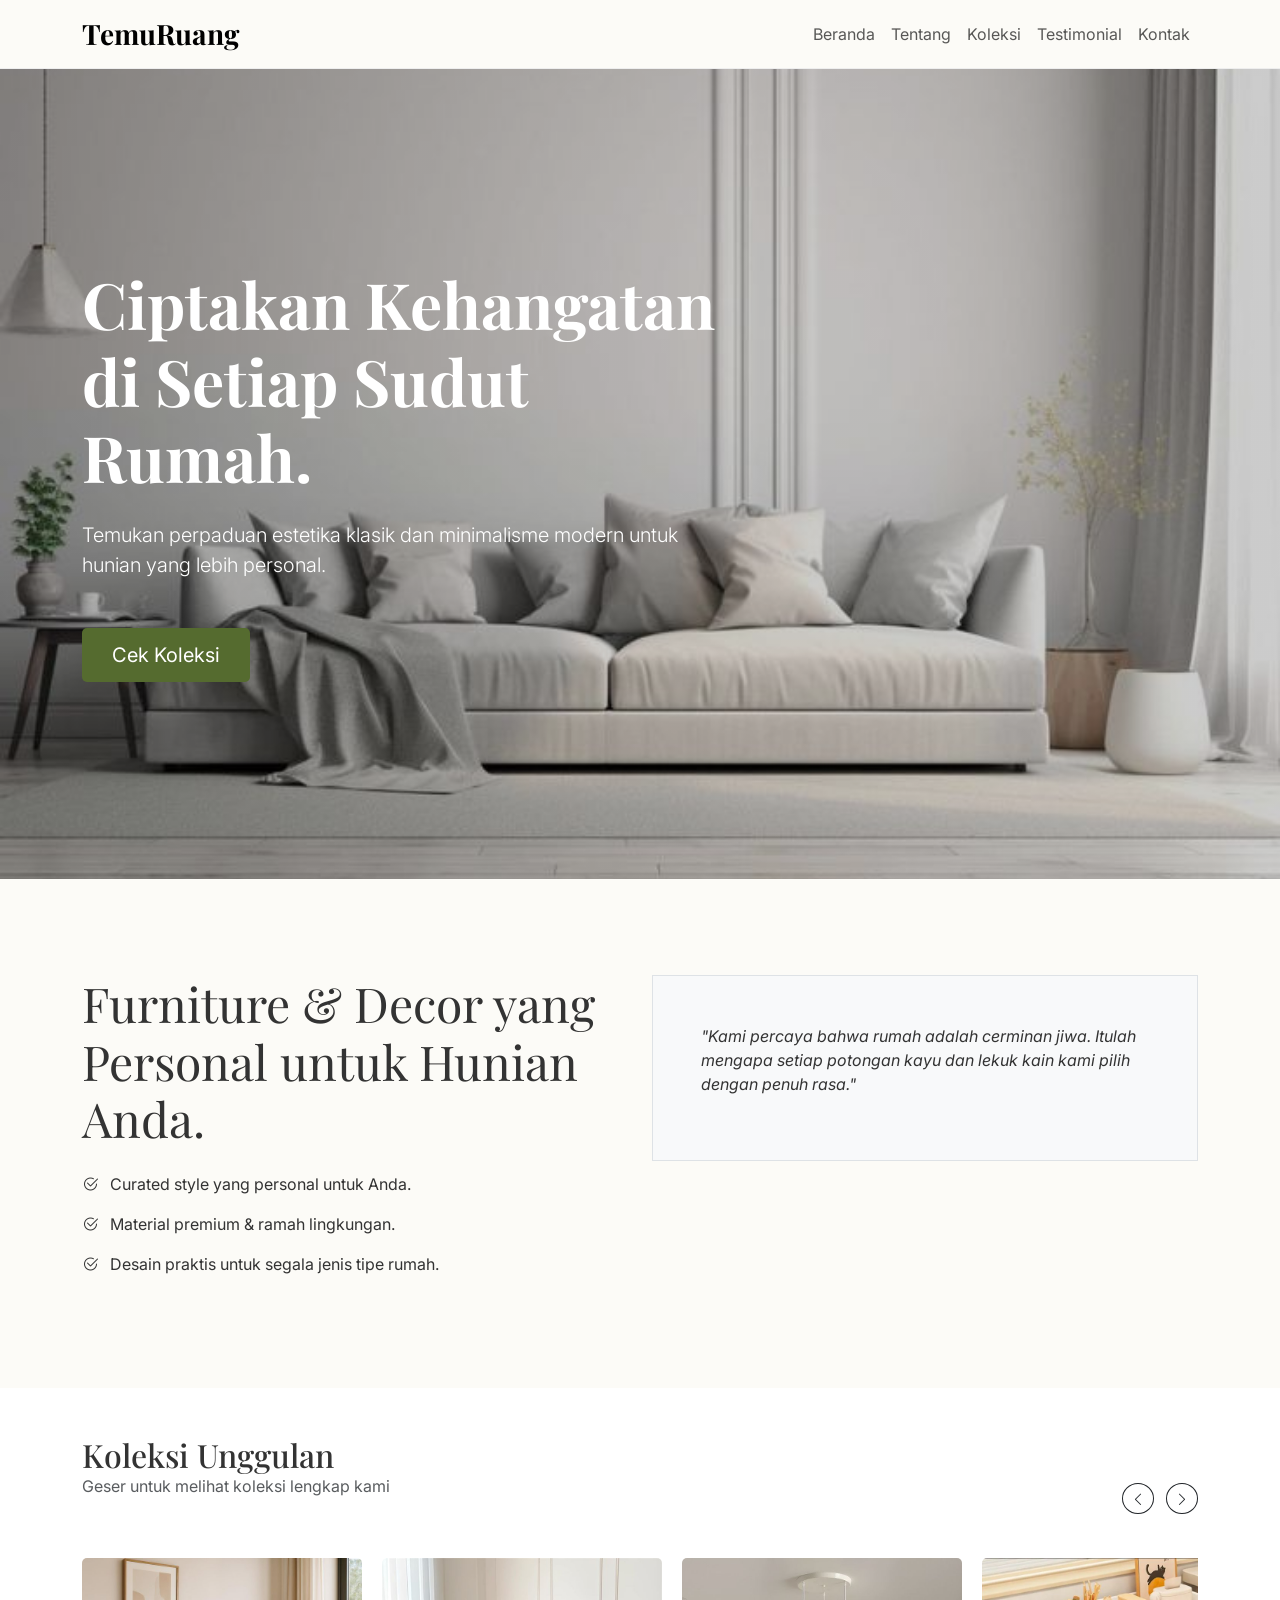
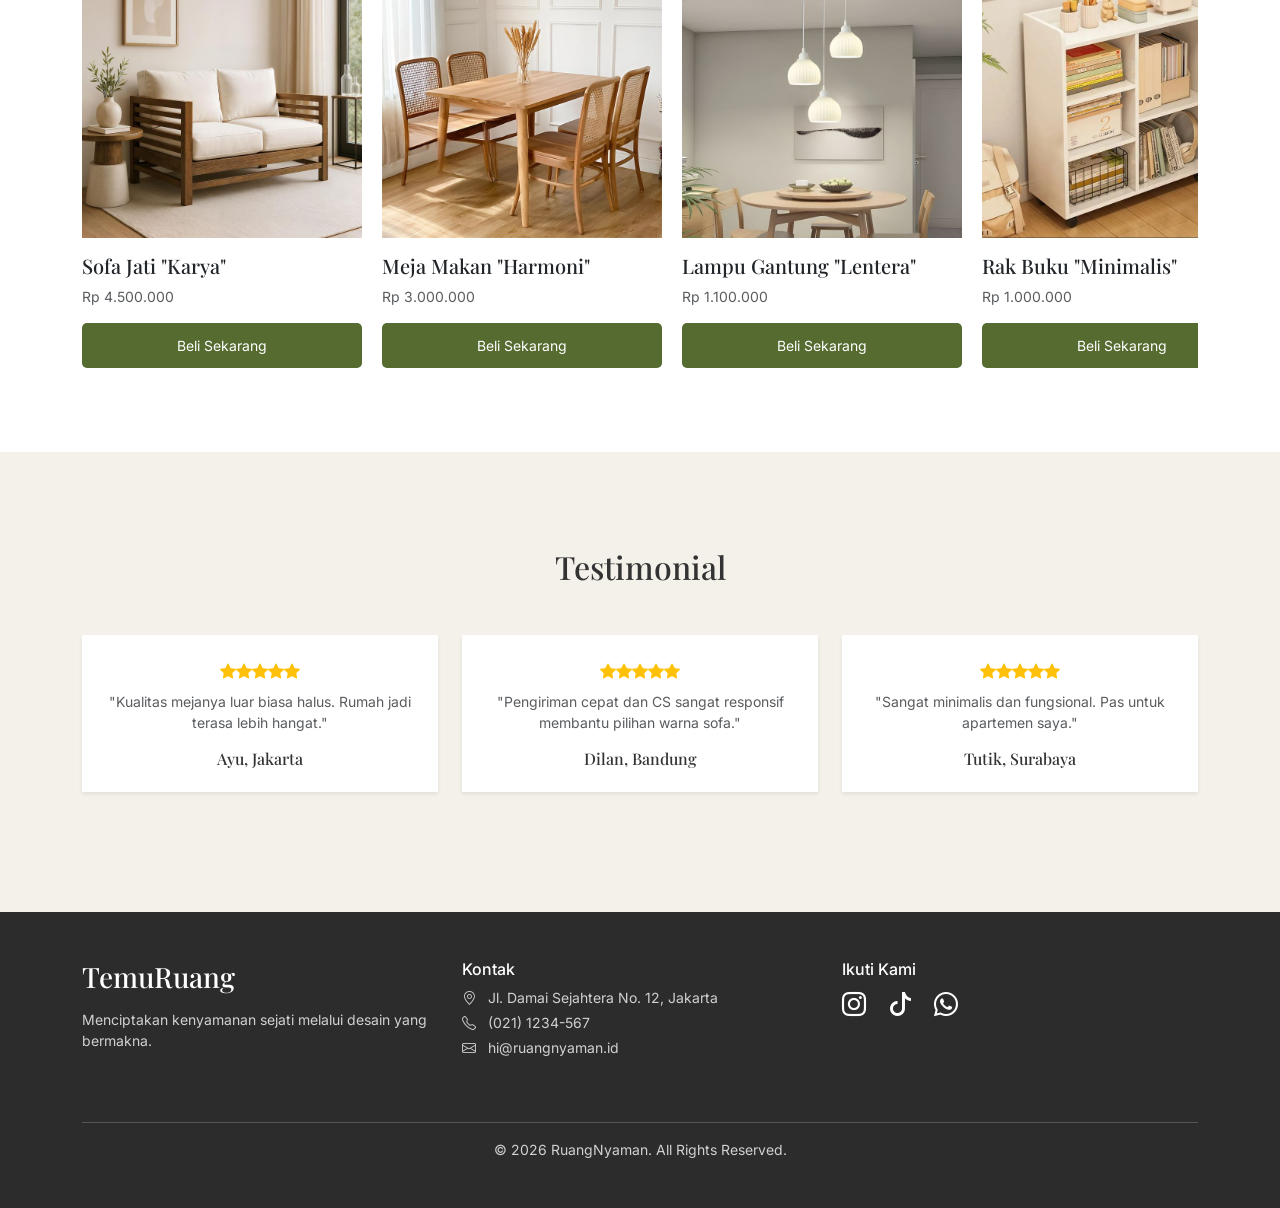
<file: index.html>
<!DOCTYPE html>
<html lang="id">
<head>
  <meta charset="UTF-8">
  <meta name="viewport" content="width=device-width, initial-scale=1.0">
  <title>TemuRuang</title>
  
  <link href="https://cdn.jsdelivr.net/npm/bootstrap@5.3.0/dist/css/bootstrap.min.css" rel="stylesheet">
  <link href="https://fonts.googleapis.com/css2?family=Inter:wght@300;400;600&family=Playfair+Display:ital,wght@0,700;1,400&display=swap" rel="stylesheet">
  <link href="https://unpkg.com/aos@2.3.1/dist/aos.css" rel="stylesheet">
  <link rel="stylesheet" href="https://cdn.jsdelivr.net/npm/bootstrap-icons@1.10.5/font/bootstrap-icons.css">
  <link rel="stylesheet" href="style.css">
</head>
<body>
  <nav class="navbar navbar-expand-lg sticky-top">
      <div class="container">
          <a class="navbar-brand brand-font fw-bold fs-3" href="#">TemuRuang</a>
          <button class="navbar-toggler" type="button" data-bs-toggle="collapse" data-bs-target="#navbarNav">
              <span class="navbar-toggler-icon"></span>
          </button>
          <div class="collapse navbar-collapse" id="navbarNav">
              <ul class="navbar-nav ms-auto">
                  <li class="nav-item"><a class="nav-link" href="#home">Beranda</a></li>
                  <li class="nav-item"><a class="nav-link" href="#about">Tentang</a></li>
                  <li class="nav-item"><a class="nav-link" href="#gallery">Koleksi</a></li>
                  <li class="nav-item"><a class="nav-link" href="#testimonial">Testimonial</a></li>
                  <li class="nav-item"><a class="nav-link" href="#contact">Kontak</a></li>
              </ul>
          </div>
      </div>
  </nav>

  <section class="hero-section" id="home">
      <div class="container" data-aos="fade-up" data-aos-duration="1000">
          <div class="col-md-7">
              <h1 class="display-3 fw-bold mb-4">Ciptakan Kehangatan di Setiap Sudut Rumah.</h1>
              <p class="lead mb-5">Temukan perpaduan estetika klasik dan minimalisme modern untuk hunian yang lebih personal.</p>
              <a href="#gallery" class="btn btn-custom btn-lg">Cek Koleksi</a>
          </div>
      </div>
  </section>

  <section class="py-5" id="about">
      <div class="container py-5">
          <div class="row align-items:center">
              <div class="col-md-6" data-aos="fade-right">
                  <h2 class="display-5 mb-4">Furniture & Decor yang Personal untuk Hunian Anda.</h2>
                  <ul class="list-unstyled">
                      <li class="mb-3"><i class="bi bi-check2-circle me-2"></i> Curated style yang personal untuk Anda.</li>
                      <li class="mb-3"><i class="bi bi-check2-circle me-2"></i> Material premium & ramah lingkungan.</li>
                      <li class="mb-3"><i class="bi bi-check2-circle me-2"></i> Desain praktis untuk segala jenis tipe rumah.</li>
                  </ul>
              </div>
              <div class="col-md-6" data-aos="fade-left">
                  <div class="p-5 bg-light border">
                      <p class="fst-italic">"Kami percaya bahwa rumah adalah cerminan jiwa. Itulah mengapa setiap potongan kayu dan lekuk kain kami pilih dengan penuh rasa."</p>
                  </div>
              </div>
          </div>
      </div>
  </section>

  <section class="py-5 bg-white" id="gallery">
      <div class="container">
          <div class="d-flex justify-content-between align-items-end mb-4" data-aos="fade-up">
              <div>
                  <h2 class="mb-0">Koleksi Unggulan</h2>
                  <p class="text-muted">Geser untuk melihat koleksi lengkap kami</p>
              </div>
              <div class="d-none d-md-block">
                  <button class="btn btn-outline-dark btn-sm rounded-circle me-2" onclick="scrollGallery(-300)"><i class="bi bi-chevron-left"></i></button>
                  <button class="btn btn-outline-dark btn-sm rounded-circle" onclick="scrollGallery(300)"><i class="bi bi-chevron-right"></i></button>
              </div>
          </div>

          <div class="scroll-wrapper" data-aos="fade-up" data-aos-delay="200">
              <div class="scroll-container" id="productScroll">
                  
                  <div class="product-card-scroll">
                      <div class="card product-card">
                          <img src="sofa.jpeg" class="card-img-top product-img" alt="Sofa">
                          <div class="card-body px-0">
                              <h5 class="brand-font">Sofa Jati "Karya"</h5>
                              <p class="text-muted small">Rp 4.500.000</p>
                              <button class="btn-custom btn btn-outline-dark btn-sm w-100" onclick="beliProduk('Sofa Jati', 4500000)">Beli Sekarang</button>
                          </div>
                      </div>
                  </div>

                  <div class="product-card-scroll">
                      <div class="card product-card">
                          <img src="makan.jpeg" class="card-img-top product-img" alt="Meja">
                          <div class="card-body px-0">
                              <h5 class="brand-font">Meja Makan "Harmoni"</h5>
                              <p class="text-muted small">Rp 3.000.000</p>
                              <button class="btn btn-custom btn-outline-dark btn-sm w-100" onclick="beliProduk('Meja Makan', 3000000)">Beli Sekarang</button>
                          </div>
                      </div>
                  </div>

                  <div class="product-card-scroll">
                      <div class="card product-card">
                          <img src="lampu.jpeg" class="card-img-top product-img" alt="Lampu">
                          <div class="card-body px-0">
                              <h5 class="brand-font">Lampu Gantung "Lentera"</h5>
                              <p class="text-muted small">Rp 1.100.000</p>
                              <button class="btn btn-custom btn-outline-dark btn-sm w-100" onclick="beliProduk('Lampu Gantung', 1100000)">Beli Sekarang</button>
                          </div>
                      </div>
                  </div>

                  <div class="product-card-scroll">
                      <div class="card product-card">
                          <img src="rak.jpeg" class="card-img-top product-img" alt="Rak">
                          <div class="card-body px-0">
                              <h5 class="brand-font">Rak Buku "Minimalis"</h5>
                              <p class="text-muted small">Rp 1.000.000</p>
                              <button class="btn btn-custom btn-outline-dark btn-sm w-100" onclick="beliProduk('Rak Buku', 1000000)">Beli Sekarang</button>
                          </div>
                      </div>
                  </div>

                  <div class="product-card-scroll">
                      <div class="card product-card">
                          <img src="kursi.jpeg" class="card-img-top product-img" alt="Kursi">
                          <div class="card-body px-0">
                              <h5 class="brand-font">Kursi Kerja "Ergo"</h5>
                              <p class="text-muted small">Rp 1.450.000</p>
                              <button class="btn btn-custom btn-outline-dark btn-sm w-100" onclick="beliProduk('Kursi Kerja', 1450000)">Beli Sekarang</button>
                          </div>
                      </div>
                  </div>

                  <div class="product-card-scroll">
                      <div class="card product-card">
                          <img src="vas.jpeg" class="card-img-top product-img" alt="Vas">
                          <div class="card-body px-0">
                              <h5 class="brand-font">Vas Keramik "Estetik"</h5>
                              <p class="text-muted small">Rp 350.000</p>
                              <button class="btn btn-custom btn-outline-dark btn-sm w-100" onclick="beliProduk('Vas Keramik', 350000)">Beli Sekarang</button>

                          </div>
                      </div>
                  </div>

              </div>
          </div>
      </div>
  </section>

  <section id="testimonial" class="py-5 testimonial-section">
      <div class="container py-5 text-center">
          <h2 class="mb-5" data-aos="fade-up">Testimonial</h2>
          <div class="row">
              <div class="col-md-4 mb-4" data-aos="fade-up" data-aos-delay="100">
                  <div class="p-4 bg-white shadow-sm">
                      <div class="text-warning mb-2"><i class="bi bi-star-fill"></i><i class="bi bi-star-fill"></i><i class="bi bi-star-fill"></i><i class="bi bi-star-fill"></i><i class="bi bi-star-fill"></i></div>
                      <p class="small text-muted">"Kualitas mejanya luar biasa halus. Rumah jadi terasa lebih hangat."</p>
                      <h6 class="brand-font mb-0">Ayu, Jakarta</h6>
                  </div>
              </div>
              <div class="col-md-4 mb-4" data-aos="fade-up" data-aos-delay="200">
                  <div class="p-4 bg-white shadow-sm">
                      <div class="text-warning mb-2"><i class="bi bi-star-fill"></i><i class="bi bi-star-fill"></i><i class="bi bi-star-fill"></i><i class="bi bi-star-fill"></i><i class="bi bi-star-fill"></i></div>
                      <p class="small text-muted">"Pengiriman cepat dan CS sangat responsif membantu pilihan warna sofa."</p>
                      <h6 class="brand-font mb-0">Dilan, Bandung</h6>
                  </div>
              </div>
              <div class="col-md-4 mb-4" data-aos="fade-up" data-aos-delay="300">
                  <div class="p-4 bg-white shadow-sm">
                      <div class="text-warning mb-2"><i class="bi bi-star-fill"></i><i class="bi bi-star-fill"></i><i class="bi bi-star-fill"></i><i class="bi bi-star-fill"></i><i class="bi bi-star-fill"></i></div>
                      <p class="small text-muted">"Sangat minimalis dan fungsional. Pas untuk apartemen saya."</p>
                      <h6 class="brand-font mb-0">Tutik, Surabaya</h6>
                  </div>
              </div>
          </div>
      </div>
  </section>

  <footer class="py-5" id="contact">
      <div class="container">
          <div class="row">
              <div class="col-md-4 mb-4">
                  <h3 class="brand-font text-white mb-3">TemuRuang</h3>
                  <p class="small">Menciptakan kenyamanan sejati melalui desain yang bermakna.</p>
              </div>
              <div class="col-md-4 mb-4">
                  <h6 class="text-white">Kontak</h6>
                  <p class="small mb-1"><i class="bi bi-geo-alt me-2"></i> Jl. Damai Sejahtera No. 12, Jakarta</p>
                  <p class="small mb-1"><i class="bi bi-telephone me-2"></i> (021) 1234-567</p>
                  <p class="small"><i class="bi bi-envelope me-2"></i> hi@ruangnyaman.id</p>
              </div>
              <div class="col-md-4 mb-4">
                  <h6 class="text-white">Ikuti Kami</h6>
                  <div class="fs-4">
                      <a href="https://www.instagram.com/rckwithou?igsh=eHNqMTFmemk5dG93" target="_blank" class="text-white me-3"><i class="bi bi-instagram"></i></a>
                      <a href="https://www.tiktok.com/@mrsanura_?_r=1&_t=ZS-95lm3RkNDko" target="_blank" class="text-white me-3"><i class="bi bi-tiktok"></i></a>
                      <a href="https://wa.me/qr/JBIRPM6BU7DBD1" target="_blank" class="text-white"><i class="bi bi-whatsapp"></i></a>
                  </div>
              </div>
          </div>
          <hr class="mt-4">
          <p class="text-center small mb-0">&copy; 2026 RuangNyaman. All Rights Reserved.</p>
      </div>
  </footer>

  <script src="https://cdn.jsdelivr.net/npm/bootstrap@5.3.0/dist/js/bootstrap.bundle.min.js"></script>
  <script src="https://unpkg.com/aos@2.3.1/dist/aos.js"></script>
  <script src="script.js"></script>
</body>
</html>
</file>
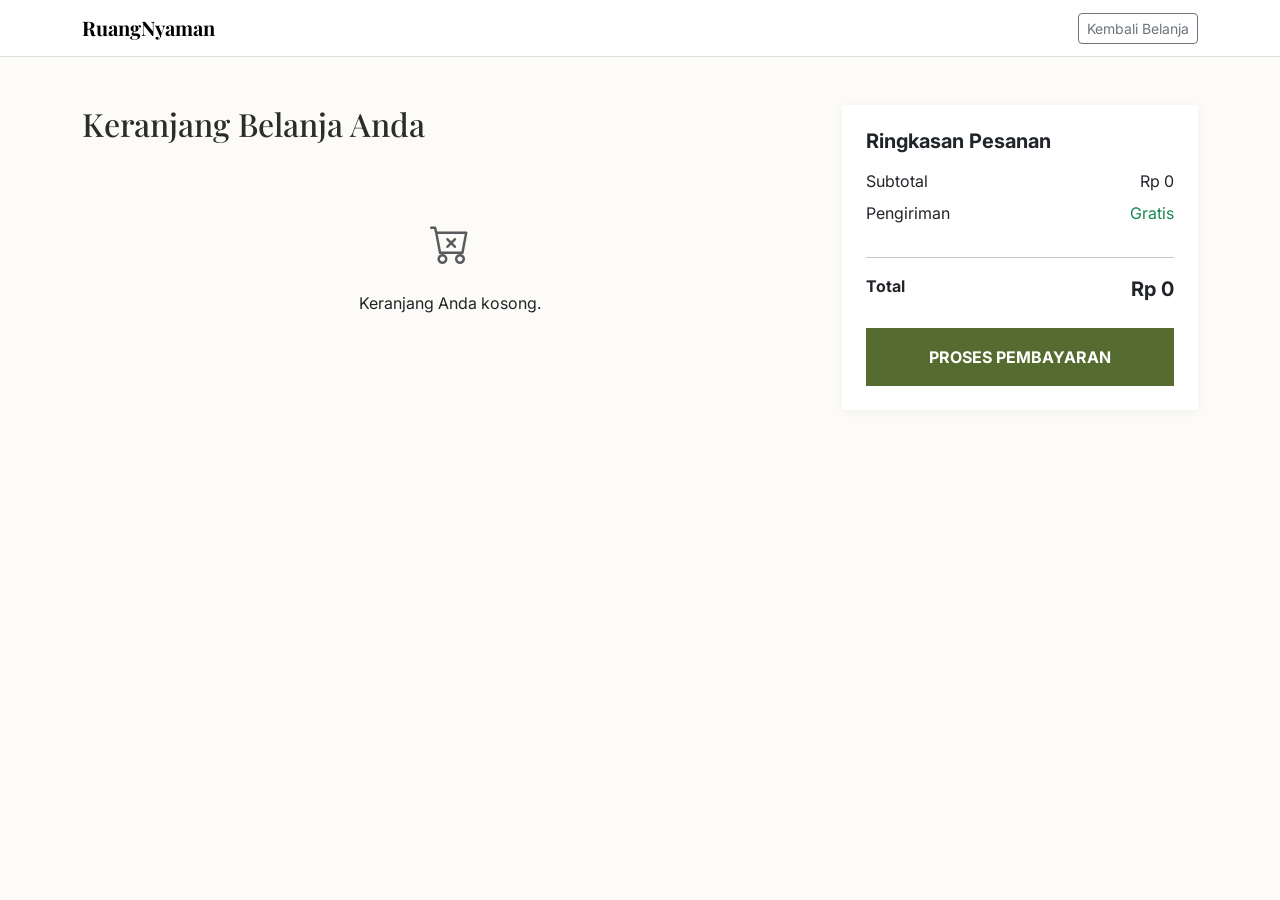
<file: pesanan.html>
<!DOCTYPE html>
<html lang="id">
<head>
    <meta charset="UTF-8">
    <meta name="viewport" content="width=device-width, initial-scale=1.0">
    <title>Daftar Pesanan - RuangNyaman</title>
    <link href="https://cdn.jsdelivr.net/npm/bootstrap@5.3.0/dist/css/bootstrap.min.css" rel="stylesheet">
    <link href="https://fonts.googleapis.com/css2?family=Inter:wght@300;400;600&family=Playfair+Display:wght@700&display=swap" rel="stylesheet">
    <link rel="stylesheet" href="https://cdn.jsdelivr.net/npm/bootstrap-icons@1.10.5/font/bootstrap-icons.css">
    <style>
        body { font-family: 'Inter', sans-serif; background-color: #fcfbf7; }
        h2 { font-family: 'Playfair Display', serif; color: #2c2c2c; }
        .card-order { border: none; border-radius: 0; box-shadow: 0 2px 10px rgba(0,0,0,0.05); }
        .btn-checkout { background-color: #556b2f; color: white; border-radius: 0; }
        .btn-checkout:hover { background-color: #3d4d21; color: white; }
    </style>
</head>
<body>

<nav class="navbar navbar-light bg-white border-bottom mb-5">
    <div class="container">
        <a class="navbar-brand fw-bold" href="index.html" style="font-family: 'Playfair Display';">RuangNyaman</a>
        <a href="index.html" class="btn btn-sm btn-outline-secondary">Kembali Belanja</a>
    </div>
</nav>

<div class="container">
    <div class="row">
        <div class="col-lg-8">
            <h2 class="mb-4">Keranjang Belanja Anda</h2>
            <div id="tabelPesanan">
                </div>
        </div>
        
        <div class="col-lg-4">
            <div class="card card-order p-4">
                <h5 class="fw-bold mb-3">Ringkasan Pesanan</h5>
                <div class="d-flex justify-content-between mb-2">
                    <span>Subtotal</span>
                    <span id="totalHarga">Rp 0</span>
                </div>
                <div class="d-flex justify-content-between mb-3">
                    <span>Pengiriman</span>
                    <span class="text-success">Gratis</span>
                </div>
                <hr>
                <div class="d-flex justify-content-between mb-4">
                    <span class="fw-bold">Total</span>
                    <span class="fw-bold text-dark fs-5" id="grandTotal">Rp 0</span>
                </div>
                <button class="btn btn-checkout w-100 py-3 fw-bold" onclick="prosesCheckout()">PROSES PEMBAYARAN</button>
            </div>
        </div>
    </div>
</div>

<script>
    function tampilkanPesanan() {
        const container = document.getElementById('tabelPesanan');
        const pesanan = JSON.parse(localStorage.getItem('daftarPesanan')) || [];
        let total = 0;

        if (pesanan.length === 0) {
            container.innerHTML = `
                <div class="text-center py-5">
                    <i class="bi bi-cart-x fs-1 text-muted"></i>
                    <p class="mt-3">Keranjang Anda kosong.</p>
                </div>`;
            return;
        }

        let html = '';
        pesanan.forEach((item, index) => {
            total += item.harga;
            html += `
                <div class="card card-order mb-3 p-3">
                    <div class="row align-items-center">
                        <div class="col-2">
                            <i class="bi bi-box-seam fs-2 text-muted"></i>
                        </div>
                        <div class="col-6">
                            <h6 class="mb-0 fw-bold">${item.nama}</h6>
                            <small class="text-muted">Dipesan pada: ${item.tanggal}</small>
                        </div>
                        <div class="col-3 text-end">
                            <span class="fw-bold text-dark">Rp ${item.harga.toLocaleString('id-ID')}</span>
                        </div>
                        <div class="col-1 text-end">
                            <button class="btn text-danger p-0" onclick="hapusPesanan(${item.id})"><i class="bi bi-trash"></i></button>
                        </div>
                    </div>
                </div>
            `;
        });

        container.innerHTML = html;
        document.getElementById('totalHarga').innerText = `Rp ${total.toLocaleString('id-ID')}`;
        document.getElementById('grandTotal').innerText = `Rp ${total.toLocaleString('id-ID')}`;
    }

    function hapusPesanan(id) {
        let pesanan = JSON.parse(localStorage.getItem('daftarPesanan')) || [];
        pesanan = pesanan.filter(item => item.id !== id);
        localStorage.setItem('daftarPesanan', JSON.stringify(pesanan));
        tampilkanPesanan();
    }

    function prosesCheckout() {
        alert("Terima kasih! Pesanan Anda sedang diproses oleh tim RuangNyaman.");
        localStorage.removeItem('daftarPesanan');
        window.location.href = 'index.html';
    }

    // Jalankan saat halaman dibuka
    tampilkanPesanan();
</script>

<script src="https://cdn.jsdelivr.net/npm/bootstrap@5.3.0/dist/js/bootstrap.bundle.min.js"></script>
</body>
</html>
</file>
<file: style.css>
body {
  font-family: 'Inter', sans-serif;
  color: #333;
  background-color: #fcfbf7;
}

h1, h2, h3, .brand-font {
  font-family: 'Playfair Display', serif;
}

/* Navbar */
.navbar {
  background-color: rgba(252, 251, 247, 0.95);
  border-bottom: 1px solid #eee;
}

/* Hero Section */
.hero-section {
  background: linear-gradient(rgba(0,0,0,0.2), rgba(0,0,0,0.2)), url('hero.jpeg') center/cover;
  height: 90vh;
  display: flex;
  align-items: center;
  color: white;
}

.btn-custom {
  background-color: #556b2f; /* Olive Green */
  color: white;
  padding: 12px 30px;
  border-radius: 5px;
  transition: 0.3s;
  border: none;
}

.btn-custom:hover {
  background-color: #3d4d21;
  color: white;
}

/* Product Gallery */
.product-card {
  border: none;
  background: none;
  transition: transform 0.3s ease;
}
.product-card:hover {
  transform: translateY(-10px);
}
.product-img {
  aspect-ratio: 1/1;
  object-fit: cover;
  background-color: #eee;
}
.scroll-container {
  display: flex;
  overflow-x: auto;
  gap: 20px;
  padding: 20px 0;
  scroll-behavior: smooth;
  scrollbar-width: none; /* Sembunyikan scrollbar untuk Firefox */
}
.scroll-container::-webkit-scrollbar {
  display: none; /* Sembunyikan scrollbar untuk Chrome/Safari */
}
.product-card-scroll {
  min-width: 280px; /* Lebar tiap item */
  max-width: 280px;
}
.scroll-wrapper {
  position: relative;
}
/* Navigasi Button (Opsional) */
.scroll-btn {
  position: absolute;
  top: 50%;
  transform: translateY(-50%);
  background: white;
  border-radius: 50%;
  width: 40px;
  height: 40px;
  display: flex;
  align-items: center;
  justify-content: center;
  box-shadow: 0 4px 10px rgba(0,0,0,0.1);
  cursor: pointer;
  z-index: 10;
  border: none;
}
.btn-left { left: -20px; }
.btn-right { right: -20px; }

/* Testimonials */
.testimonial-section {
  background-color: #f4f1ea;
}

/* Footer */
footer {
  background-color: #2c2c2c;
  color: #d1d1d1;
}
</file>
